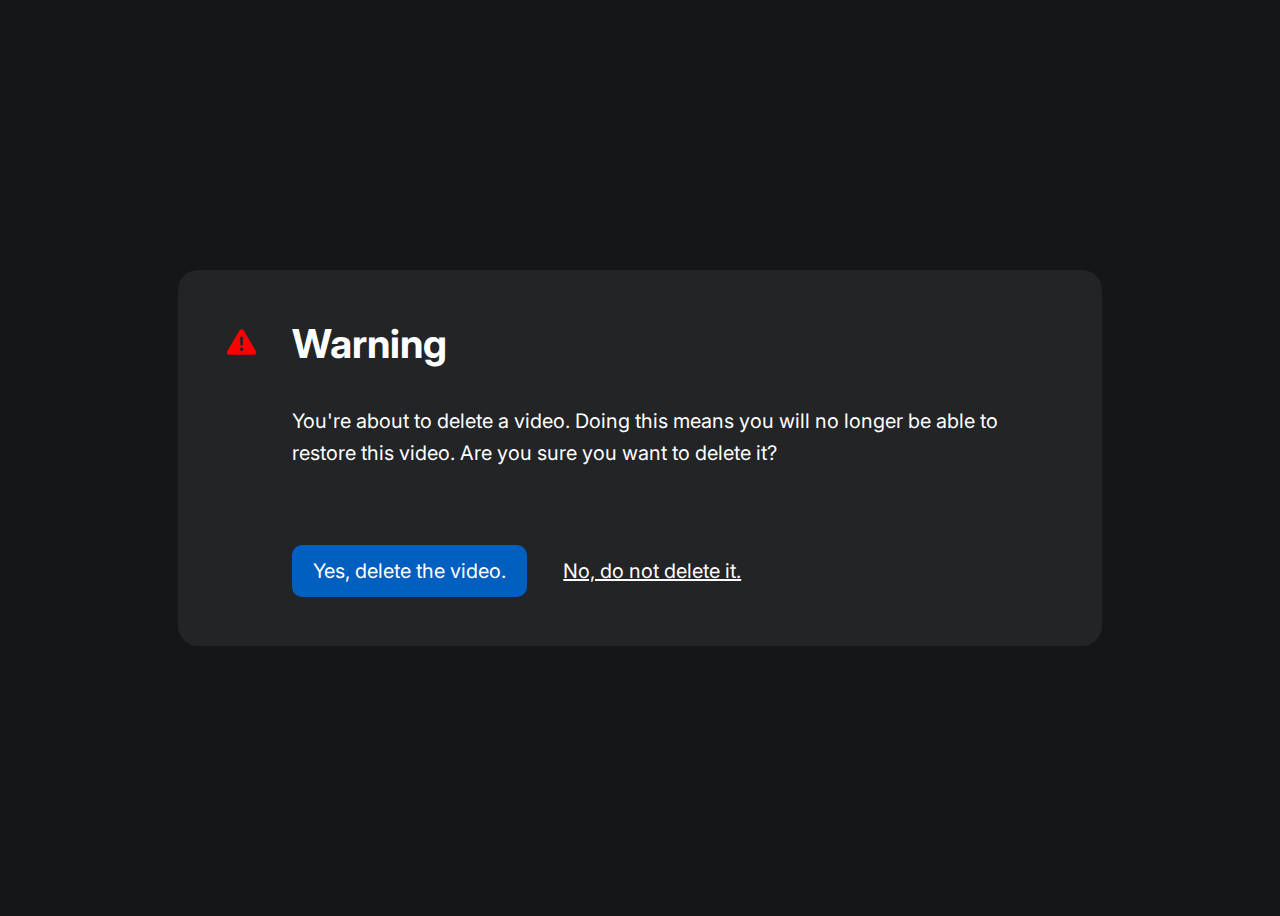
<file: devModeFigma/index.html>
<!DOCTYPE html>
<html lang="en">
  <head>
    <meta charset="UTF-8" />
    <meta name="viewport" content="width=device-width, initial-scale=1.0" />
    <link rel="stylesheet" href="main.css" />
    <title>Document</title>

    <link rel="preconnect" href="https://fonts.googleapis.com" />
    <link rel="preconnect" href="https://fonts.gstatic.com" crossorigin />
    <link
      href="https://fonts.googleapis.com/css2?family=Inter:wght@100..900&display=swap"
      rel="stylesheet"
    />
  </head>
  <body>
    <section>
      <svg
        xmlns="http://www.w3.org/2000/svg"
        viewBox="0 0 512 512"
        class="icon"
      >
        <!--!Font Awesome Free 6.5.1 by @fontawesome - https://fontawesome.com License - https://fontawesome.com/license/free Copyright 2024 Fonticons, Inc.-->
        <path
          d="M256 32c14.2 0 27.3 7.5 34.5 19.8l216 368c7.3 12.4 7.3 27.7 .2 40.1S486.3 480 472 480H40c-14.3 0-27.6-7.7-34.7-20.1s-7-27.8 .2-40.1l216-368C228.7 39.5 241.8 32 256 32zm0 128c-13.3 0-24 10.7-24 24V296c0 13.3 10.7 24 24 24s24-10.7 24-24V184c0-13.3-10.7-24-24-24zm32 224a32 32 0 1 0 -64 0 32 32 0 1 0 64 0z"
        />
      </svg>

      <div class="content">
        <h1>Warning</h1>
        <p>
          You're about to delete a video. Doing this means you will no longer be
          able to restore this video. Are you sure you want to delete it?
        </p>

        <div class="buttons">
          <a href="#" class="cta">Yes, delete the video.</a>
          <a href="#" class="secondary-cta">No, do not delete it.</a>
        </div>
      </div>
    </section>
  </body>
</html>
</file>
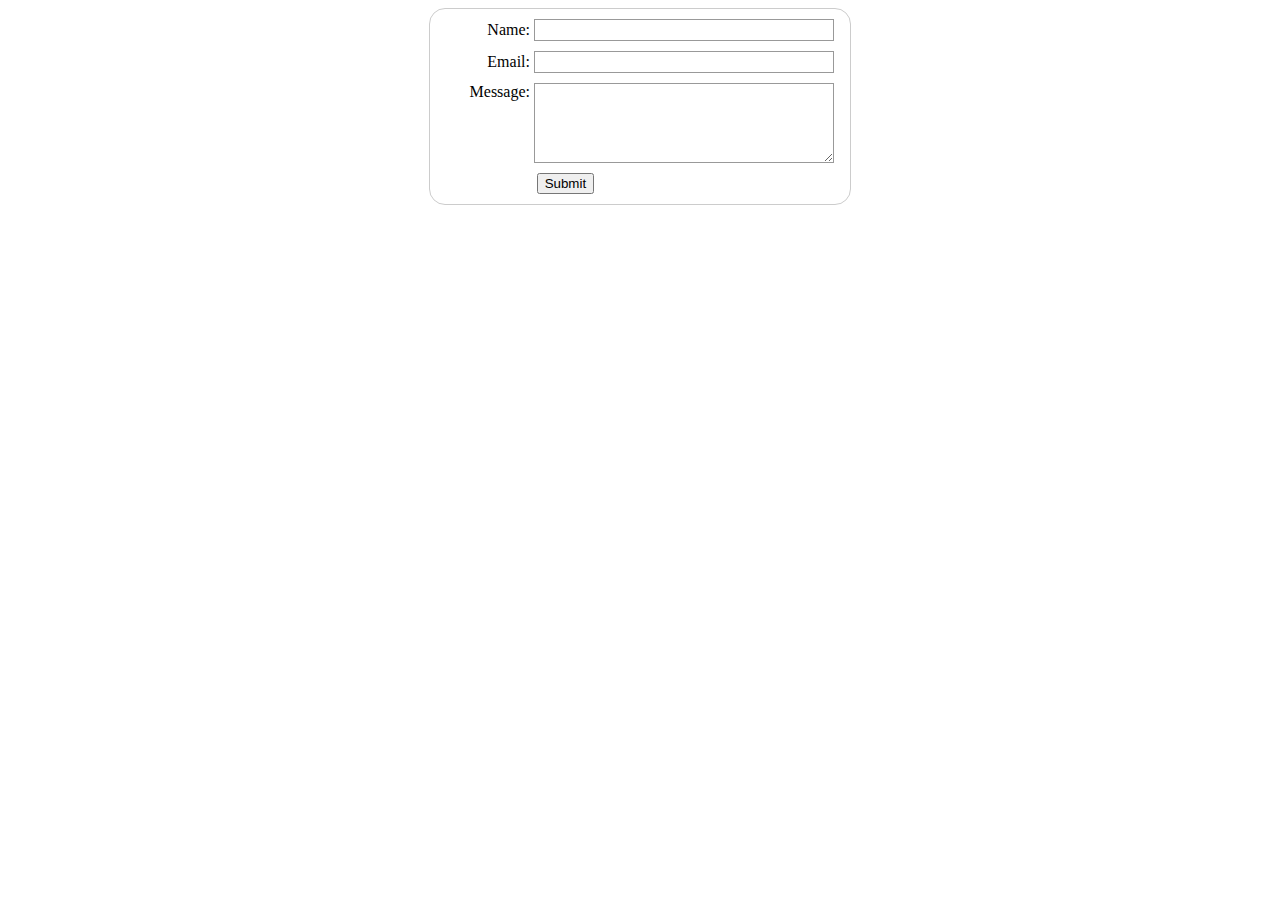
<file: Forms/forms.html>
<!DOCTYPE html>
<html lang="en">
  <head>
    <meta charset="UTF-8" />
    <meta name="viewport" content="width=device-width, initial-scale=1.0" />
    <title>Forms Test</title>

    <link rel="stylesheet" href="formStyles.css" />
  </head>
  <body>
    <form action="/my-handling-form-page" method="post">
      <ul>
        <li>
          <label for="name">Name:</label>
          <input type="text" id="name" name="user_name" />
        </li>
        <li>
          <label for="mail">Email:</label>
          <input type="email" id="mail" name="user_email" />
        </li>
        <li>
          <label for="msg">Message:</label>
          <textarea id="msg" name="user_message"></textarea>
        </li>

        <li class="button">
          <button type="submit">Submit</button>
        </li>
      </ul>
    </form>
  </body>
</html>
</file>
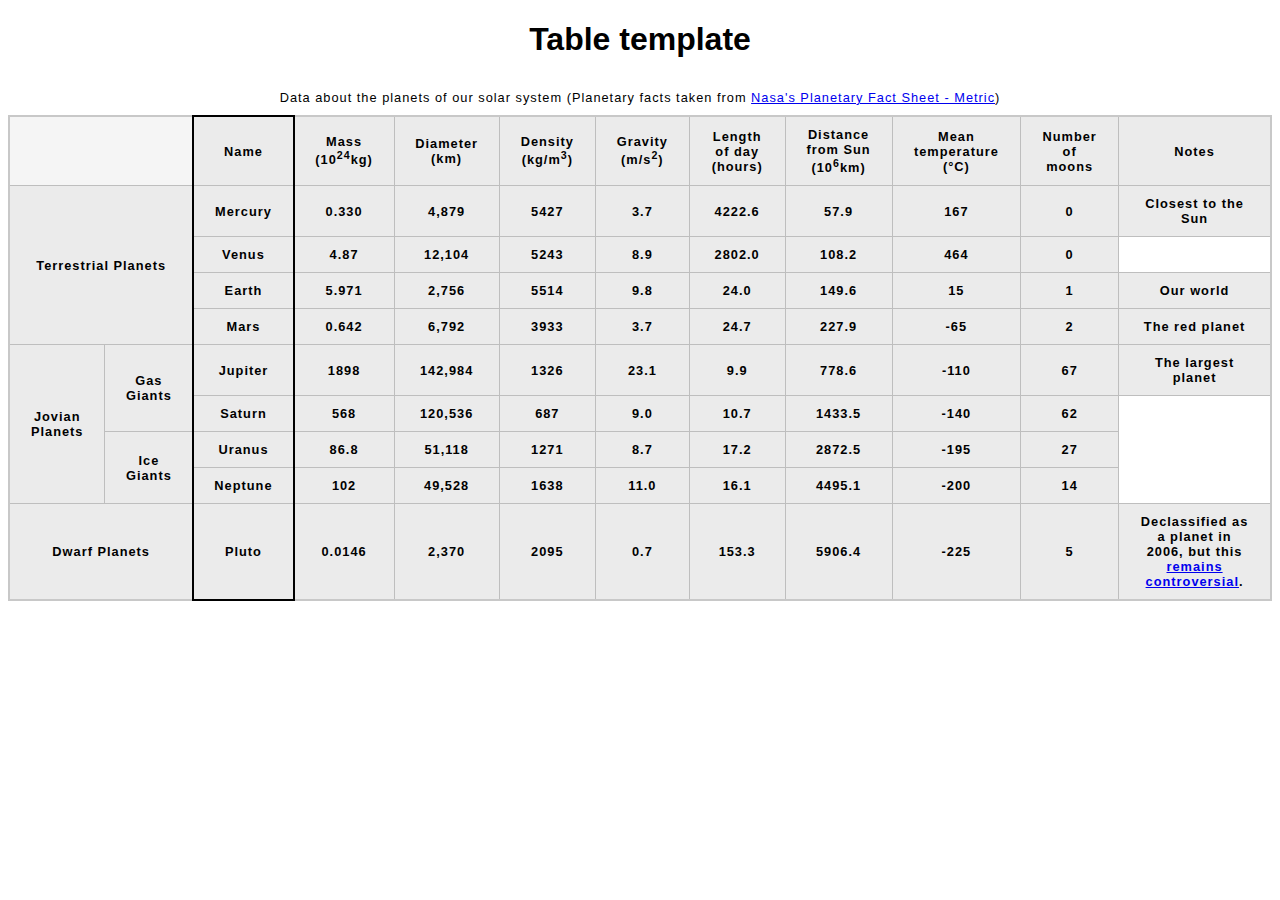
<file: Tables/blank-template.html>
<!DOCTYPE html>
<html lang="en-US">
  <head>
    <meta charset="utf-8" />
    <meta name="viewport" content="width=device-width" />
    <title>Table template</title>
    <link href="minimal-table.css" rel="stylesheet" type="text/css" />
  </head>
  <body>
    <h1>Table template</h1>
    <div>
      <table>
        <caption>
          Data about the planets of our solar system (Planetary facts taken from
          <a href="http://nssdc.gsfc.nasa.gov/planetary/factsheet/"
            >Nasa's Planetary Fact Sheet - Metric</a
          >)
        </caption>

        <colgroup>
          <col span="2" />
          <col style="border: 2px solid black" />
          <col span="9" />
        </colgroup>
        <thead>
          <tr>
            <td colspan="2"></td>
            <th scope="col">Name</th>
            <th scope="col">Mass (10<sup>24</sup>kg)</th>
            <th scope="col">Diameter (km)</th>
            <th scope="col">Density (kg/m<sup>3</sup>)</th>
            <th scope="col">Gravity (m/s<sup>2</sup>)</th>
            <th scope="col">Length of day (hours)</th>
            <th scope="col">Distance from Sun (10<sup>6</sup>km)</th>
            <th scope="col">Mean temperature (°C)</th>
            <th scope="col">Number of moons</th>
            <th scope="col">Notes</th>
          </tr>
        </thead>
        <tr>
          <th colspan="2" rowspan="4">Terrestrial Planets</th>
          <th>Mercury</th>
          <th>0.330</th>
          <th>4,879</th>
          <th>5427</th>
          <th>3.7</th>
          <th>4222.6</th>
          <th>57.9</th>
          <th>167</th>
          <th>0</th>
          <th>Closest to the Sun</th>
        </tr>
        <tr>
          <th>Venus</th>
          <th>4.87</th>
          <th>12,104</th>
          <th>5243</th>
          <th>8.9</th>
          <th>2802.0</th>
          <th>108.2</th>
          <th>464</th>
          <th>0</th>
        </tr>
        <tr>
          <th>Earth</th>
          <th>5.971</th>
          <th>2,756</th>
          <th>5514</th>
          <th>9.8</th>
          <th>24.0</th>
          <th>149.6</th>
          <th>15</th>
          <th>1</th>
          <th>Our world</th>
        </tr>
        <tr>
          <th>Mars</th>
          <th>0.642</th>
          <th>6,792</th>
          <th>3933</th>
          <th>3.7</th>
          <th>24.7</th>
          <th>227.9</th>
          <th>-65</th>
          <th>2</th>
          <th>The red planet</th>
        </tr>
        <tr>
          <th colspan="1" rowspan="4">Jovian Planets</th>
          <th colspan="1" rowspan="2">Gas Giants</th>

          <th>Jupiter</th>
          <th>1898</th>
          <th>142,984</th>
          <th>1326</th>
          <th>23.1</th>
          <th>9.9</th>
          <th>778.6</th>
          <th>-110</th>
          <th>67</th>
          <th>The largest planet</th>
        </tr>
        <tr>
          <th>Saturn</th>
          <th>568</th>
          <th>120,536</th>
          <th>687</th>
          <th>9.0</th>
          <th>10.7</th>
          <th>1433.5</th>
          <th>-140</th>
          <th>62</th>
        </tr>
        <tr>
          <th colspan="1" rowspan="2">Ice Giants</th>
          <th>Uranus</th>
          <th>86.8</th>
          <th>51,118</th>
          <th>1271</th>
          <th>8.7</th>
          <th>17.2</th>
          <th>2872.5</th>
          <th>-195</th>
          <th>27</th>
        </tr>
        <tr>
          <th>Neptune</th>
          <th>102</th>
          <th>49,528</th>
          <th>1638</th>
          <th>11.0</th>
          <th>16.1</th>
          <th>4495.1</th>
          <th>-200</th>
          <th>14</th>
        </tr>
        <tr>
          <th colspan="2">Dwarf Planets</th>
          <th>Pluto</th>
          <th>0.0146</th>
          <th>2,370</th>
          <th>2095</th>
          <th>0.7</th>
          <th>153.3</th>
          <th>5906.4</th>
          <th>-225</th>
          <th>5</th>
          <th>
            Declassified as a planet in 2006, but this
            <a
              href="http://www.usatoday.com/story/tech/2014/10/02/pluto-planet-solar-system/16578959/"
              >remains controversial</a
            >.
          </th>
        </tr>
      </table>
    </div>
  </body>
</html>
</file>
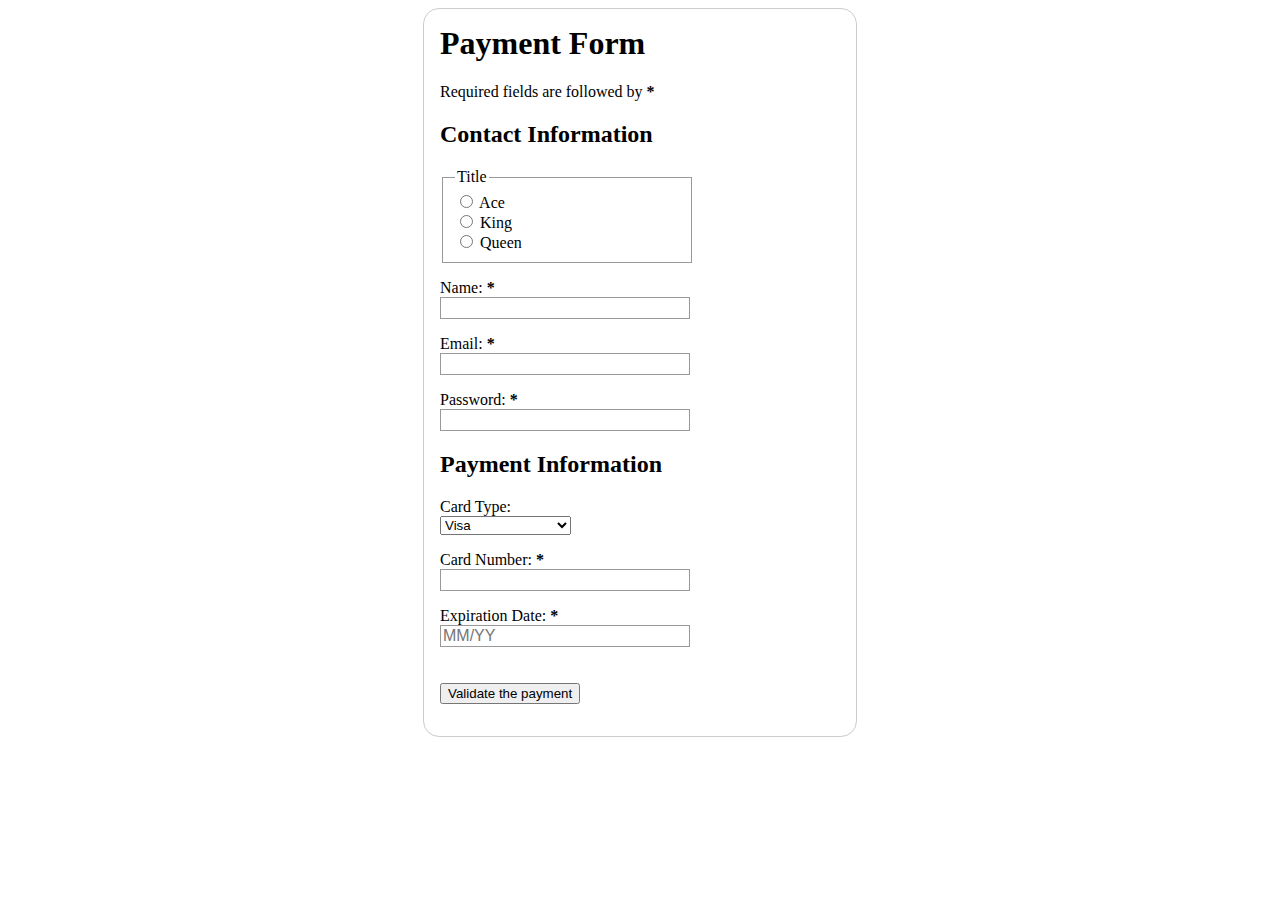
<file: Forms/structuring-forms/structureForm.html>
<!DOCTYPE html>
<html lang="en">
  <head>
    <meta charset="UTF-8" />
    <meta name="viewport" content="width=device-width, initial-scale=1.0" />
    <title>Document</title>

    <link rel="stylesheet" href="structureForm.css" />
  </head>
  <body>
    <form action="">
      <h1>Payment Form</h1>
      <p>
        Required fields are followed by
        <strong><span aria-label="required">*</span></strong>
      </p>

      <section>
        <h2>Contact Information</h2>
        <fieldset>
          <legend>Title</legend>
          <ul>
            <li>
              <label for="title_1">
                <input type="radio" id="title_1" name="title" value="A" />
                Ace
              </label>
            </li>
            <li>
              <label for="title_2">
                <input type="radio" id="title_2" name="title" value="K" />
                King
              </label>
            </li>
            <li>
              <label for="title_3">
                <input type="radio" id="title_3" name="title" value="Q" />
                Queen
              </label>
            </li>
          </ul>
        </fieldset>

        <p>
          <label for="name">
            <span>Name: </span>
            <strong><span aria-label="required">*</span></strong>
          </label>
          <input type="text" id="name" name="username" required />
        </p>

        <p>
          <label for="mail">
            <span>Email: </span>
            <strong><span aria-label="required">*</span></strong>
          </label>
          <input type="email" id="mail" name="usermail" required />
        </p>

        <p>
          <label for="pwd">
            <span>Password: </span>
            <strong><span aria-label="required">*</span></strong>
          </label>
          <input type="password" id="pwd" name="password" />
        </p>
      </section>

      <section>
        <h2>Payment Information</h2>
        <p>
          <label for="card">
            <span>Card Type:</span>
          </label>

          <select name="usercard" id="card">
            <option value="visa">Visa</option>
            <option value="mc">Mastercard</option>
            <option value="amex">American Express</option>
          </select>
        </p>

        <p>
          <label for="number">
            <span>Card Number:</span>
            <strong><span aria-label="required">*</span></strong>
          </label>
          <input type="tel" id="number" name="cardnumber" required />
        </p>

        <p>
          <label for="expiration">
            <span>Expiration Date:</span>
            <strong><span aria-label="reqired">*</span></strong>
          </label>
          <input
            type="text"
            id="expiration"
            required
            placeholder="MM/YY"
            pattern="^(0[1-9]|1[0-2])\/([0-9]{2})$"
          />
        </p>
      </section>

      <section>
        <p>
          <button type="submit">Validate the payment</button>
        </p>
      </section>
    </form>
  </body>
</html>
</file>
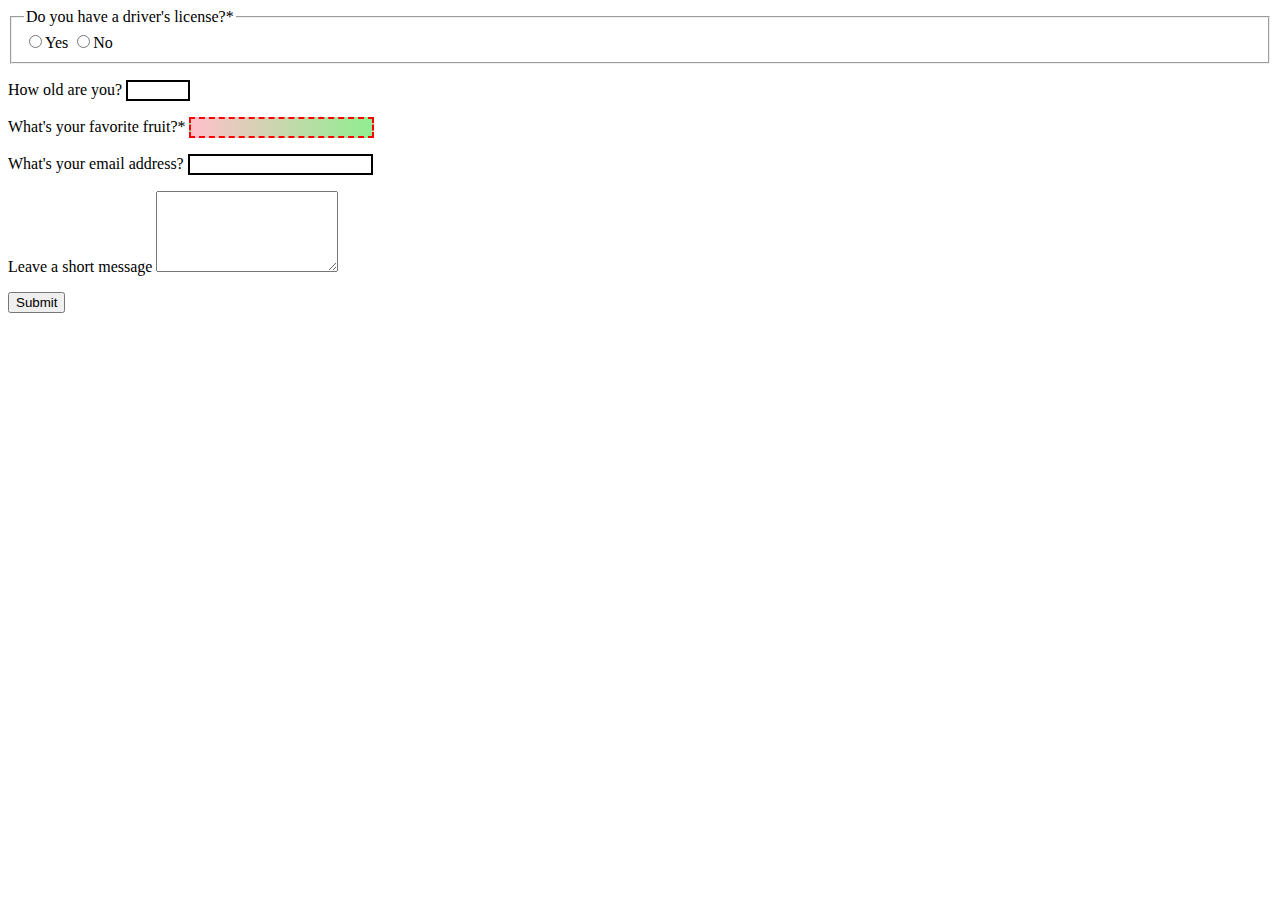
<file: Forms/validating-forms/valid.html>
<!DOCTYPE html>
<html lang="en">
  <head>
    <meta charset="UTF-8" />
    <meta name="viewport" content="width=device-width, initial-scale=1.0" />
    <title>Document</title>
    <link rel="stylesheet" href="valid.css" />
  </head>
  <body>
    <form>
      <fieldset>
        <legend>
          Do you have a driver's license?<span aria-label="required">*</span>
        </legend>
        <!-- While only one radio button in a same-named group can be selected at a time,
               and therefore only one radio button in a same-named group having the "required"
               attribute suffices in making a selection a requirement -->
        <input type="radio" required name="driver" id="r1" value="yes" /><label
          for="r1"
          >Yes</label
        >
        <input type="radio" required name="driver" id="r2" value="no" /><label
          for="r2"
          >No</label
        >
      </fieldset>
      <p>
        <label for="n1">How old are you?</label>
        <!-- The pattern attribute can act as a fallback for browsers which
               don't implement the number input type but support the pattern attribute.
               Please note that browsers that support the pattern attribute will make it
               fail silently when used with a number field.
               Its usage here acts only as a fallback -->
        <input
          type="number"
          min="12"
          max="120"
          step="1"
          id="n1"
          name="age"
          pattern="\d+"
        />
      </p>
      <p>
        <label for="t1"
          >What's your favorite fruit?<span aria-label="required"
            >*</span
          ></label
        >
        <input
          type="text"
          id="t1"
          name="fruit"
          list="l1"
          required
          pattern="[Bb]anana|[Cc]herry|[Aa]pple|[Ss]trawberry|[Ll]emon|[Oo]range"
        />
        <datalist id="l1">
          <option>Banana</option>
          <option>Cherry</option>
          <option>Apple</option>
          <option>Strawberry</option>
          <option>Lemon</option>
          <option>Orange</option>
        </datalist>
      </p>
      <p>
        <label for="t2">What's your email address?</label>
        <input type="email" id="t2" name="email" />
      </p>
      <p>
        <label for="t3">Leave a short message</label>
        <textarea id="t3" name="msg" maxlength="140" rows="5"></textarea>
      </p>
      <p>
        <button>Submit</button>
      </p>
    </form>
  </body>
</html>
</file>
<file: devModeFigma/main.css>
body {
    background-color: #141617;
    color: white;
    font-family: 'Inter';

    display: grid;
    place-content: center;

    height: 100vh;
}

.icon {
    fill: red;
    height: 2.875rem;
    width: 2.875rem;

}

section {
    background-color: #222426;
    border-radius: 20px;

    width: 51.625rem;
    /* height: 28.8125rem; */
    padding: 3.06rem;

    display: flex;
    gap: 2.25rem;
}

h1 {
    margin: 0;

    font-size: 2.5rem;
    font-weight: 700;
}

p {
    margin: 0;
    margin-top: 2.31rem;
    font-size: 1.25rem;
    font-weight: 400;
    line-height: 2rem
}

.buttons {
    margin-top: 4.81rem;

    display: flex;
    gap: 2.25rem;
    /* justify-content: center; */
    align-items: center;

}

a.cta {
    padding: 0.625rem 1.3125rem;
    justify-content: center;
    align-items: center;
    border-radius: 10px;
    background: #005FBF;

    color: white;
    text-decoration: none;

    font-size: 1.25rem;
    font-weight: 400;
    line-height: 2rem
}

a.secondary-cta {
    color: #FFF;
    font-family: Inter;
    font-size: 1.25rem;
    font-style: normal;
    font-weight: 400;
    line-height: 179.023%;
    /* 2.23781rem */
    text-decoration-line: underline;
}
</file>
<file: Forms/formStyles.css>
form {
    margin: 0 auto;
    width: 400px;

    /* Outline */
    padding: 10px;
    border: 1px solid #ccc;
    border-radius: 1rem;
}

ul {
    list-style: none;
    padding: 0;
    margin: 0;
}

form li+li {
    margin-top: 10px;
}

label {
    display: inline-block;
    width: 90px;
    text-align: right;
}

input,
textarea {

    font-family: sans-serif;
    font-size: 1em;

    /* Uniform text field size (all fields look the same) */

    width: 300px;
    box-sizing: border-box;

    border: 1px solid #999;
}

input:focus,
textarea:focus {
    /* focus = specific area that is currently being worked on / inputting */
    border-color: #000;

}

textarea {
    /* Aligns associated label to the top of the text box */
    vertical-align: top;

    /* Gives the box some height */
    height: 5em;
}

.button {
    padding-left: 90px;
}

button {
    margin-left: 0.5em;
}
</file>
<file: Tables/minimal-table.css>
html {
    font-family: sans-serif;
}

h1 {
    text-align: center;
}

table {
    border-collapse: collapse;
    border: 2px solid rgb(200, 200, 200);
    letter-spacing: 1px;
    font-size: 0.8rem;
}

td,
th {
    border: 1px solid rgb(190, 190, 190);
    padding: 10px 20px;
}

th {
    background-color: rgb(235, 235, 235);
}

td {
    text-align: center;
}

tr:nth-child(even) td {
    background-color: rgb(250, 250, 250);
}

tr:nth-child(odd) td {
    background-color: rgb(245, 245, 245);
}

caption {
    padding: 10px;
}
</file>
<file: Forms/structuring-forms/structureForm.css>
h1 {
    margin-top: 0;
}

ul {
    margin: 0;
    padding: 0;
    list-style: none;
}

form {
    margin: 0 auto;
    width: 400px;
    padding: 1em;
    border: 1px solid #ccc;
    border-radius: 1em;
}

div+div {
    margin-top: 1em;
}

label span {
    display: inline-block;
    text-align: right;
}

input,
textarea {
    font: 1em sans-serif;
    width: 250px;
    box-sizing: border-box;
    border: 1px solid #999;
}

input[type="checkbox"],
input[type="radio"] {
    width: auto;
    border: none;
}

input:focus,
textarea:focus {
    border-color: #000;
}

textarea {
    vertical-align: top;
    height: 5em;
    resize: vertical;
}

fieldset {
    width: 250px;
    box-sizing: border-box;
    border: 1px solid #999;
}

button {
    margin: 20px 0 0 0;
}

label {
    position: relative;
    display: inline-block;
}

p label {
    width: 100%;
}

label em {
    position: absolute;
    right: 5px;
    top: 20px;
}
</file>
<file: Forms/validating-forms/valid.css>
input:invalid {
    border: 2px dashed red;
}

input:invalid:required {
    background-image: linear-gradient(to right, pink, lightgreen);
}

input:valid {
    border: 2px solid black;
}
</file>
